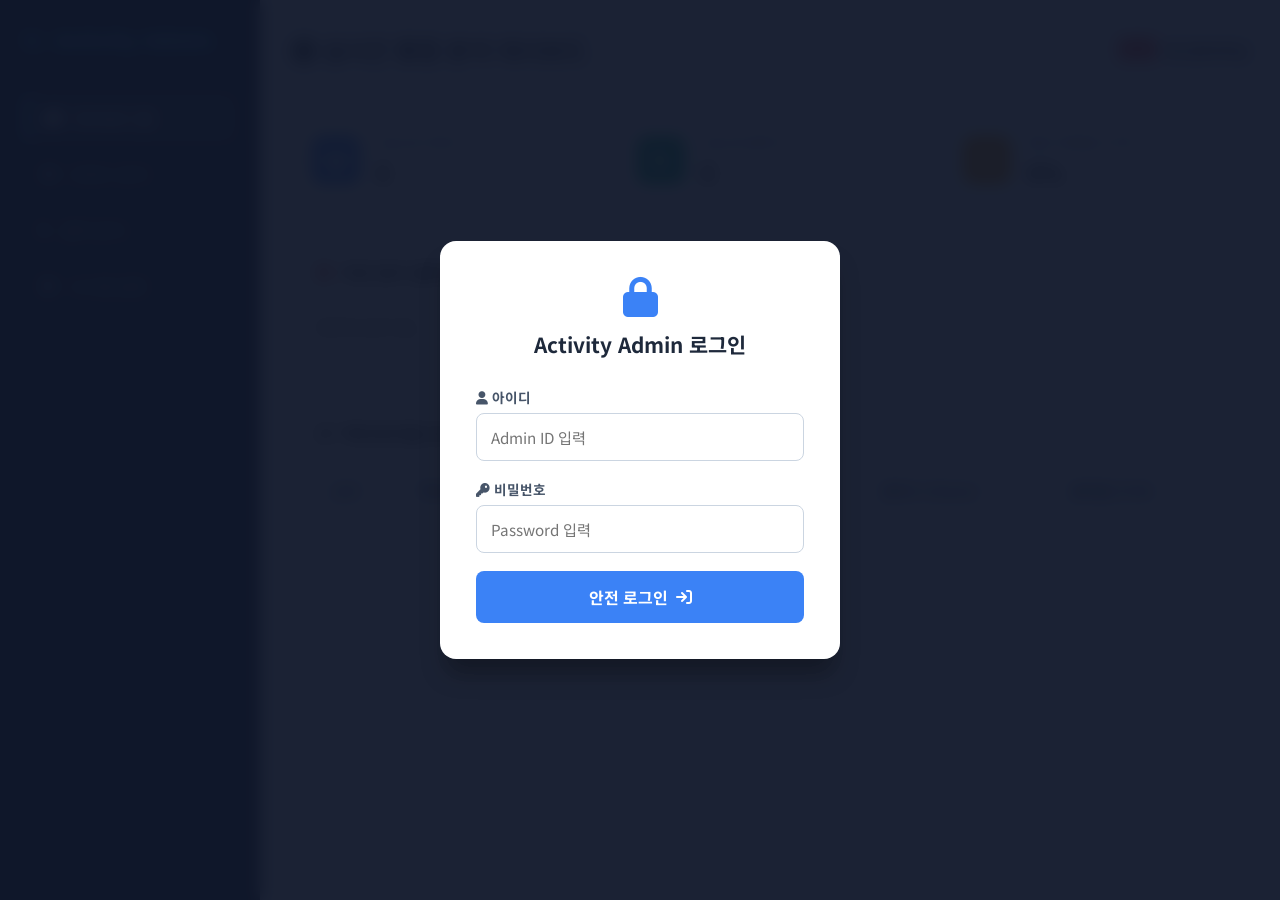
<file: admin.html>
<!DOCTYPE html>
<html lang="ko">
<head>
    <meta charset="UTF-8">
    <meta name="viewport" content="width=device-width, initial-scale=1.0">
    <title>액티비티 플랫폼 - 관리자 대시보드</title>
    <link href="https://fonts.googleapis.com/css2?family=Noto+Sans+KR:wght@400;500;700;900&display=swap" rel="stylesheet">
    <link rel="stylesheet" href="https://cdnjs.cloudflare.com/ajax/libs/font-awesome/6.4.0/css/all.min.css">
    <link rel="stylesheet" href="css/admin.css">
</head>
<body>

    <div id="admin-login-overlay" class="login-overlay">
        <div class="login-box">
            <div class="login-logo">
                <i class="fa-solid fa-lock text-primary"></i>
                <h3>Activity Admin 로그인</h3>
            </div>
            <form id="admin-login-form" onsubmit="handleAdminLogin(event)">
                <div class="input-group">
                    <label for="admin-id"><i class="fa-solid fa-user"></i> 아이디</label>
                    <input type="text" id="admin-id" placeholder="Admin ID 입력" required autocomplete="off">
                </div>
                <div class="input-group">
                    <label for="admin-pw"><i class="fa-solid fa-key"></i> 비밀번호</label>
                    <input type="password" id="admin-pw" placeholder="Password 입력" required>
                </div>
                <div id="login-error-msg" class="login-error"></div>
                <button type="submit" class="btn-login">안전 로그인 <i class="fa-solid fa-arrow-right-to-bracket"></i></button>
            </form>
        </div>
    </div>

    <div class="admin-container">
        <aside class="admin-sidebar">
            <div class="sidebar-brand">
                <i class="fa-solid fa-chart-line"></i>
                <span>Activity Admin</span>
            </div>
            <nav class="sidebar-menu">
                <a href="#" class="menu-item active"><i class="fa-solid fa-house-chimney"></i> 대시보드 홈</a>
                <a href="#" class="menu-item"><i class="fa-solid fa-eye"></i> 조회수 분석</a>
                <a href="#" class="menu-item"><i class="fa-solid fa-mouse-pointer"></i> 클릭 분석</a>
                <a href="#" class="menu-item"><i class="fa-solid fa-gear"></i> 시스템 설정</a>
            </nav>
        </aside>

        <main class="admin-main">
            <header class="admin-header">
                <h2><i class="fa-solid fa-gauge-high"></i> 실시간 통합 분석 대시보드</h2>
                <div class="admin-profile">
                    <span class="badge">Live</span>
                    <span class="admin-name">최고관리자님</span>
                </div>
            </header>

            <section class="summary-widgets">
                <div class="widget-card">
                    <div class="widget-icon bg-primary"><i class="fa-solid fa-users"></i></div>
                    <div class="widget-info">
                        <div class="widget-label">오늘 총 조회수</div>
                        <div class="widget-value" id="stat-total-views">0</div>
                    </div>
                </div>
                <div class="widget-card">
                    <div class="widget-icon bg-success"><i class="fa-solid fa-arrow-pointer"></i></div>
                    <div class="widget-info">
                        <div class="widget-label">오늘 총 클릭수</div>
                        <div class="widget-value" id="stat-total-clicks">0</div>
                    </div>
                </div>
                <div class="widget-card">
                    <div class="widget-icon bg-warning"><i class="fa-solid fa-percent"></i></div>
                    <div class="widget-info">
                        <div class="widget-label">평균 전환율 (CTR)</div>
                        <div class="widget-value" id="stat-ctr">0%</div>
                    </div>
                </div>
            </section>

            <section class="dashboard-content">
                <div class="content-box block-chart">
                    <h3><i class="fa-solid fa-fire text-danger"></i> 가장 많이 클릭된 액티비티 TOP 5</h3>
                    <div class="chart-container" id="top-clicks-chart">
                        <div class="loading">데이터 분석 중...</div>
                    </div>
                </div>

                <div class="content-box block-table">
                    <h3><i class="fa-solid fa-list-ol"></i> 액티비티별 트래픽 상세 통계</h3>
                    <div class="table-responsive">
                        <table>
                            <thead>
                                <tr>
                                    <th>순위</th>
                                    <th>액티비티 명</th>
                                    <th>카테고리</th>
                                    <th>조회수 (Views)</th>
                                    <th>클릭수 (Clicks)</th>
                                    <th>클릭률 (CTR)</th>
                                </tr>
                            </thead>
                            <tbody id="admin-stats-table-body">
                                </tbody>
                        </table>
                    </div>
                </div>
            </section>
        </main>
    </div>

    <script src="js/admin.js"></script>
</body>
</html>
</file>
<file: css/admin.css>
/* 기본 초기화 */
* {
    margin: 0;
    padding: 0;
    box-sizing: border-box;
    font-family: 'Noto Sans KR', sans-serif;
}

body {
    background-color: #f4f6f9;
    color: #333333;
}

/* 대시보드 레이아웃 구조 */
.admin-container {
    display: flex;
    min-height: 100vh;
}

/* 사이드바 스타일 */
.admin-sidebar {
    width: 260px;
    background-color: #1e293b;
    color: #ffffff;
    padding: 24px;
    display: flex;
    flex-direction: column;
}

.sidebar-brand {
    font-size: 1.3rem;
    font-weight: 900;
    margin-bottom: 40px;
    display: flex;
    align-items: center;
    gap: 10px;
    color: #38bdf8;
}

.sidebar-menu {
    display: flex;
    flex-direction: column;
    gap: 8px;
}

.menu-item {
    display: flex;
    align-items: center;
    gap: 12px;
    padding: 12px 16px;
    color: #94a3b8;
    text-decoration: none;
    border-radius: 8px;
    font-weight: 500;
    transition: all 0.2s ease;
}

.menu-item:hover, .menu-item.active {
    background-color: #334155;
    color: #ffffff;
}

.menu-item.active {
    border-left: 4px solid #38bdf8;
}

/* 메인 영역 스타일 */
.admin-main {
    flex: 1;
    padding: 32px;
    overflow-y: auto;
}

.admin-header {
    display: flex;
    justify-content: space-between;
    align-items: center;
    margin-bottom: 28px;
    border-bottom: 1px solid #e2e8f0;
    padding-bottom: 16px;
}

.admin-header h2 {
    font-size: 1.5rem;
    font-weight: 700;
}

.admin-profile {
    display: flex;
    align-items: center;
    gap: 8px;
}

.badge {
    background-color: #ef4444;
    color: white;
    font-size: 0.75rem;
    padding: 2px 6px;
    border-radius: 4px;
    font-weight: 700;
    animation: blink 1.5s infinite;
}

@keyframes blink {
    0%, 100% { opacity: 1; }
    50% { opacity: 0.4; }
}

.admin-name {
    font-weight: 700;
    font-size: 0.95rem;
}

/* 요약 위젯 그리드 */
.summary-widgets {
    display: grid;
    grid-template-columns: repeat(auto-fit, minmax(240px, 1fr));
    gap: 20px;
    margin-bottom: 28px;
}

.widget-card {
    background: #ffffff;
    padding: 20px;
    border-radius: 12px;
    display: flex;
    align-items: center;
    gap: 16px;
    box-shadow: 0 4px 6px -1px rgba(0,0,0,0.05);
}

.widget-icon {
    width: 48px;
    height: 48px;
    border-radius: 10px;
    display: flex;
    align-items: center;
    justify-content: center;
    color: white;
    font-size: 1.3rem;
}

.bg-primary { background-color: #3b82f6; }
.bg-success { background-color: #10b981; }
.bg-warning { background-color: #f59e0b; }

.widget-info {
    display: flex;
    flex-direction: column;
}

.widget-label {
    font-size: 0.85rem;
    color: #64748b;
    margin-bottom: 4px;
}

.widget-value {
    font-size: 1.4rem;
    font-weight: 900;
}

/* 데이터 블록 박스 구조 */
.dashboard-content {
    display: grid;
    grid-template-columns: 1fr;
    gap: 24px;
}

.content-box {
    background: #ffffff;
    padding: 24px;
    border-radius: 14px;
    box-shadow: 0 4px 6px -1px rgba(0,0,0,0.05);
}

.content-box h3 {
    font-size: 1.1rem;
    font-weight: 700;
    margin-bottom: 20px;
    display: flex;
    align-items: center;
    gap: 8px;
}

.text-danger { color: #ef4444; }

/* 커스텀 CSS 막대 차트 빌더 */
.chart-container {
    display: flex;
    flex-direction: column;
    gap: 16px;
    padding: 10px 0;
}

.chart-row {
    display: flex;
    flex-direction: column;
    gap: 6px;
}

.chart-info-text {
    display: flex;
    justify-content: space-between;
    font-size: 0.85rem;
    font-weight: 500;
}

.chart-bar-bg {
    width: 100%;
    height: 16px;
    background-color: #f1f5f9;
    border-radius: 8px;
    overflow: hidden;
}

.chart-bar-fill {
    height: 100%;
    background: linear-gradient(90deg, #38bdf8, #3b82f6);
    border-radius: 8px;
    width: 0%; /* JS에서 애니메이션 처리 */
    transition: width 1s cubic-bezier(0.4, 0, 0.2, 1);
}

/* 테이블 디자인 리디자인 */
.table-responsive {
    width: 100%;
    overflow-x: auto;
}

table {
    width: 100%;
    border-collapse: collapse;
    text-align: left;
    font-size: 0.9rem;
}

th, td {
    padding: 14px 16px;
    border-bottom: 1px solid #e2e8f0;
}

th {
    background-color: #f8fafc;
    color: #475569;
    font-weight: 700;
}

tbody tr:hover {
    background-color: #f8fafc;
}

.rank-badge {
    width: 24px;
    height: 24px;
    display: inline-flex;
    align-items: center;
    justify-content: center;
    border-radius: 50%;
    background-color: #cbd5e1;
    color: #334155;
    font-weight: 700;
    font-size: 0.8rem;
}

tbody tr:nth-child(1) .rank-badge { background-color: #fde047; color: #854d0e; }
tbody tr:nth-child(2) .rank-badge { background-color: #e2e8f0; color: #475569; }
tbody tr:nth-child(3) .rank-badge { background-color: #ffedd5; color: #c2410c; }


/* ==========================================
   관리자 전용 보안 로그인 화면 (Overlay)
   ========================================== */
   .login-overlay {
    position: fixed;
    top: 0; left: 0; width: 100%; height: 100%;
    background-color: rgba(15, 23, 42, 0.95); /* 딥 슬레이트 테마 암전 */
    backdrop-filter: blur(8px);
    z-index: 9999; /* 대시보드 화면 전체 최상단 은폐 */
    display: flex;
    align-items: center;
    justify-content: center;
    transition: opacity 0.3s ease;
}

.login-box {
    background: #ffffff;
    width: 100%;
    max-width: 400px;
    padding: 36px;
    border-radius: 16px;
    box-shadow: 0 20px 25px -5px rgba(0,0,0,0.3);
}

.login-logo {
    text-align: center;
    margin-bottom: 28px;
}
.login-logo i { font-size: 2.5rem; margin-bottom: 12px; color: #3b82f6; }
.login-logo h3 { font-size: 1.3rem; font-weight: 700; color: #1e293b; }

.input-group {
    display: flex;
    flex-direction: column;
    gap: 6px;
    margin-bottom: 18px;
}
.input-group label { font-size: 0.85rem; font-weight: 700; color: #475569; }
.input-group input {
    padding: 12px 14px;
    border: 1px solid #cbd5e1;
    border-radius: 8px;
    font-size: 0.95rem;
    outline: none;
    transition: border-color 0.2s;
}
.input-group input:focus { border-color: #3b82f6; box-shadow: 0 0 0 3px rgba(59, 130, 246, 0.15); }

.login-error { color: #ef4444; font-size: 0.85rem; font-weight: 500; margin-bottom: 14px; text-align: center; }

.btn-login {
    width: 100%;
    padding: 14px;
    background-color: #3b82f6;
    color: white;
    border: none;
    border-radius: 8px;
    font-size: 1rem;
    font-weight: 700;
    cursor: pointer;
    display: flex;
    align-items: center;
    justify-content: center;
    gap: 8px;
    transition: background 0.2s;
}
.btn-login:hover { background-color: #2563eb; }
</file>
